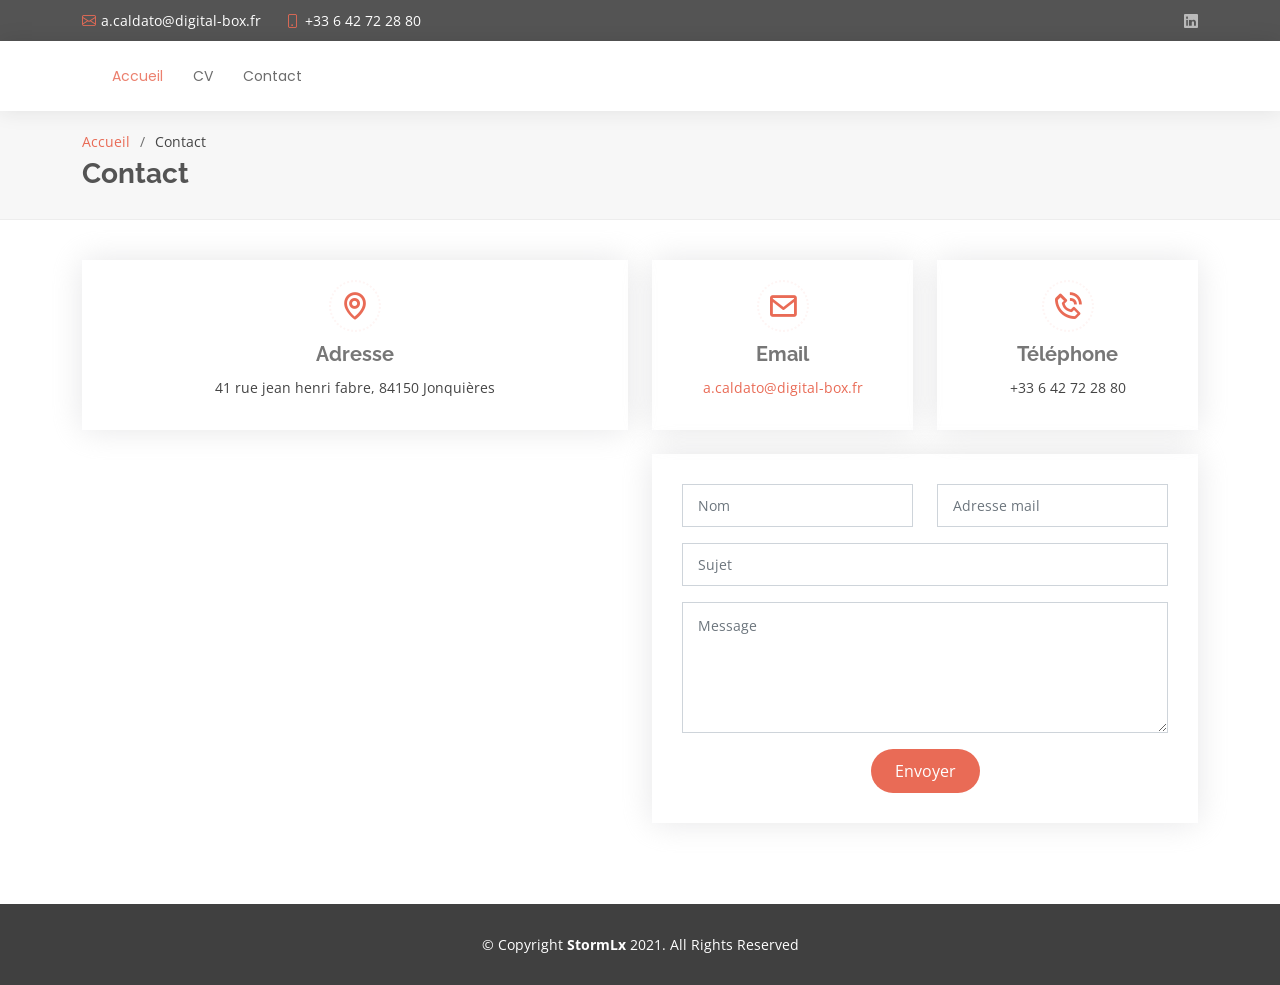
<file: contact.html>
<!DOCTYPE html>
<html lang="en">

<head>
  <meta charset="utf-8">
  <meta content="width=device-width, initial-scale=1.0" name="viewport">

  <title>Portofolio</title>
  <meta content="" name="description">
  <meta content="" name="keywords">

  <!-- google font -->
  <link href="https://fonts.googleapis.com/css?family=Open+Sans:300,300i,400,400i,600,600i,700,700i|Raleway:300,300i,400,400i,500,500i,600,600i,700,700i|Poppins:300,300i,400,400i,500,500i,600,600i,700,700i" rel="stylesheet">

  <!-- css source files -->
  
  <link href="assets/source/bootstrap/css/bootstrap.min.css" rel="stylesheet">
  <link href="assets/source/bootstrap-icons/bootstrap-icons.css" rel="stylesheet">
  <link href="assets/source/boxicons/css/boxicons.min.css" rel="stylesheet">

  <!-- my style -->
  <link href="assets/css/style.css" rel="stylesheet">

</head>

<body>

  <!-- ======= nav bar ======= -->
  <section id="topbar" class="d-flex align-items-center">
    <div class="container d-flex justify-content-center justify-content-md-between">
      <div class="contact-info d-flex align-items-center">
        <i class="bi bi-envelope d-flex align-items-center"><a href="mailto:a.caldato@digital-box.fr">a.caldato@digital-box.fr</a></i>
        <i class="bi bi-phone d-flex align-items-center ms-4"><span>+33 6 42 72 28 80</span></i>
      </div>
      <div class="social-links d-none d-md-flex align-items-center">
        <a href="#" class="linkedin"><i class="bi bi-linkedin"></i></i></a>
      </div>
    </div>
  </section>

  <!-- ======= Header ======= -->

  <header id="header" class="d-flex align-items-center" style="opacity: 85%;">
    <div class="container d-flex justify-content-between align-items-center">

        <nav id="navbar" class="navbar">
        <ul>
          <li><a class="active" href="index.html">Accueil</a></li>
          <li><a href="cv.html">CV</a></li>           
          <li><a href="contact.html">Contact</a></li>
        </ul>
        <i class="bi bi-list mobile-nav-toggle"></i>
      </nav>
      

    </div>
  </header><!-- End Header -->

<main>


<!-- Contact Form start -->



<!-- ======= second nav start ======= -->
<section id="botbar" class="botbar">
  <div class="container">

    <ol>
      <li><a href="index.html">Accueil</a></li>
      <li>Contact</li>
            </ol>
    <h2>Contact</h2>

  </div>
</section><!-- End second nav -->

<!-- ======= Contact ======= -->

<section id="contact" class="contact">
  <div class="container">

    <div class="row">
      <div class="col-lg-6">
        <div class="info-box mb-4">
          <i class="bx bx-map"></i>
          <h3>Adresse</h3>
          <p>41 rue jean henri fabre, 84150 Jonquières</p>
        </div>
      </div>
     
                      
      <div class="col-lg-3 col-md-6">
        <div class="info-box  mb-4">
          <i class="bx bx-envelope"></i>
          <h3>Email</h3>
          <p><a href="mailto:a.caldato@digital-box.fr">a.caldato@digital-box.fr</a></p>
        </div>
      </div>

      <div class="col-lg-3 col-md-6">
        <div class="info-box  mb-4">
          <i class="bx bx-phone-call"></i>
          <h3>Téléphone</h3>
          <p>+33 6 42 72 28 80 </p><div></div>
        </div>
      </div>

    </div>

    <div class="row">

      <div class="col-lg-6 ">
        <iframe class="mb-4 mb-lg-0" src="https://maps.google.com/maps?width=700&amp;height=440&amp;hl=en&amp;q=44.121527%2C%204.906020+(41%20rue%20Jean%20Henri%20Fabre)&amp;ie=UTF8&amp;t=k&amp;z=16&amp;iwloc=B&amp;output=embed" frameborder="0" style="border:0; width: 100%; height: 384px;" allowfullscreen></iframe>
      </div>

      <div class="col-lg-6">
        <form action="forms/contact.php" method="post" role="form" class="php-email-form">
          <div class="row">
            <div class="col-md-6 form-group">
              <input type="text" name="name" class="form-control" id="name" placeholder="Nom" required>
            </div>
            <div class="col-md-6 form-group mt-3 mt-md-0">
              <input type="email" class="form-control" name="email" id="email" placeholder="Adresse mail" required>
            </div>
          </div>
          <div class="form-group mt-3">
            <input type="text" class="form-control" name="subject" id="subject" placeholder="Sujet" required>
          </div>
          <div class="form-group mt-3">
            <textarea class="form-control" name="message" rows="5" placeholder="Message" required></textarea>
          </div>
          <div class="my-3">
            <div class="loading">Chargement</div>
            <div class="error-message"></div>
            <div class="sent-message">Votre message à bien été envoyé, merci!</div>
          </div>
          <div class="text-center"><button type="submit">Envoyer</button></div>
        </form>
      </div>

    </div>

  </div>
</section><!-- End Contact Section -->


<!-- Contact form end-->

</main>

<!--Footer start-->

<footer id="footer">
  <div class="container">
    <div class="copyright">
      &copy; Copyright <strong><span>StormLx</span></strong> 2021. All Rights Reserved
    </div>
    </div>
</footer><!-- End Footer -->

  <a href="#" class="back-to-top d-flex align-items-center justify-content-center"><i class="bi bi-capslock"></i></a>

  <!-- JS Files -->
  <script src="assets/source/bootstrap/js/bootstrap.bundle.min.js"></script>


  <!--  Main JS File -->
  <script src="assets/js/main.js"></script>

</body>

</html>
</file>
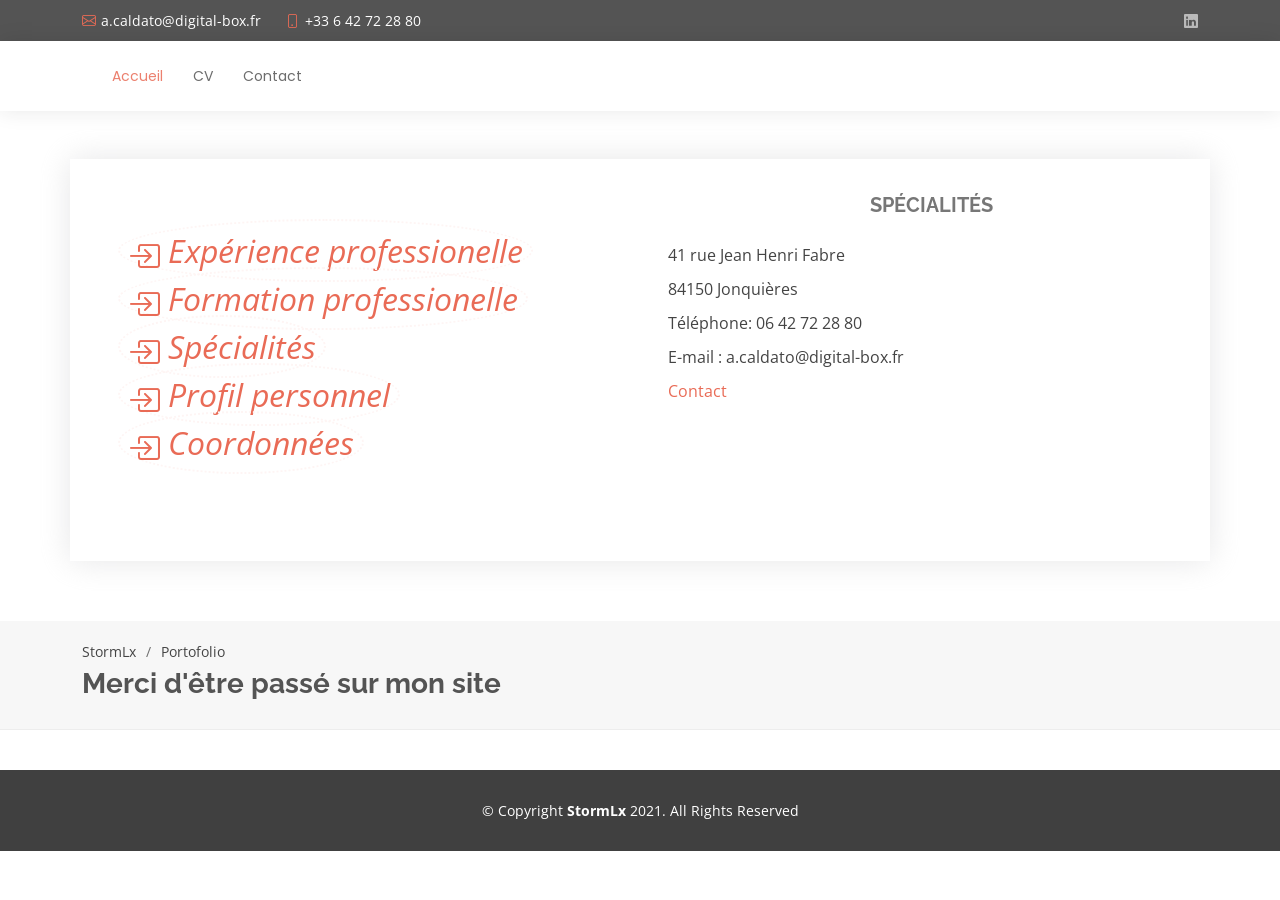
<file: coord.html>
<!DOCTYPE html>
<html lang="en">

<head>
  <meta charset="utf-8">
  <meta content="width=device-width, initial-scale=1.0" name="viewport">

  <title>Portofolio</title>
  <meta content="" name="description">
  <meta content="" name="keywords">

  <!-- google font -->
  <link
    href="https://fonts.googleapis.com/css?family=Open+Sans:300,300i,400,400i,600,600i,700,700i|Raleway:300,300i,400,400i,500,500i,600,600i,700,700i|Poppins:300,300i,400,400i,500,500i,600,600i,700,700i"
    rel="stylesheet">

  <!-- css source files -->
  <link href="assets/source/bootstrap/css/bootstrap.min.css" rel="stylesheet">
  <link href="assets/source/bootstrap-icons/bootstrap-icons.css" rel="stylesheet">
  <link href="assets/source/boxicons/css/boxicons.min.css" rel="stylesheet">

  <!-- my style -->
  <link href="assets/css/style.css" rel="stylesheet">

</head>

<body class="">

  <!-- ======= nav bar ======= -->
  <section id="topbar" class="d-flex align-items-center">
    <div class="container d-flex justify-content-center justify-content-md-between">
      <div class="contact-info d-flex align-items-center">
        <i class="bi bi-envelope d-flex align-items-center"><a
            href="mailto:a.caldato@digital-box.fr">a.caldato@digital-box.fr</a></i>
        <i class="bi bi-phone d-flex align-items-center ms-4"><span>+33 6 42 72 28 80</span></i>
      </div>
      <div class="social-links d-none d-md-flex align-items-center">
        <a href="#" class="linkedin"><i class="bi bi-linkedin"></i></i></a>
      </div>
    </div>
  </section>

  <!-- ======= Header ======= -->

  <header id="header" class="d-flex align-items-center" style="opacity: 85%;">
    <div class="container d-flex justify-content-between align-items-center">

      <nav id="navbar" class="navbar">
        <ul>
          <li><a class="active" href="index.html">Accueil</a></li>
          <li><a href="cv.html">CV</a></li>
          <li><a href="contact.html">Contact</a></li>
        </ul>
        <i class="bi bi-list mobile-nav-toggle"></i>
      </nav>


    </div>
  </header><!-- End Header -->

  <main>


    <!-- cv sections start -->



    <section id="" class="about contact">
      <!-- Section 1 -->
      <div class="container mt-5 info-box">

        <div class="row">
          <div class="col-lg-6">
            <nav class="">

              <ul class="p-5" style="list-style: none; text-align: left;">

                <li><a href="exppro.html"><i class="bi bi-box-arrow-in-right"> Expérience professionelle</i></a></li>
                <li><a href="formapro.html"><i class="bi bi-box-arrow-in-right"> Formation professionelle</i></a></li>
                <li><a href="spec.html"><i class="bi bi-box-arrow-in-right"> Spécialités</i></a></li>
                <li><a href="profil.html"><i class="bi bi-box-arrow-in-right"> Profil personnel</i></a></li>
                <li><a href="coord.html"><i class="bi bi-box-arrow-in-right"> Coordonnées</i></a></li>
                

              </ul>
            </nav>

          </div>
          <!-- Section 2-->
          <div class="col-lg-6 pt-4 pt-lg-0 content mt-1">
            <h3 style="text-align: center">SPÉCIALITÉS</h3>

            <ul class="p-3" style="list-style: none; text-align: left;">
              <li>41 rue Jean Henri Fabre</li>
              <li>84150 Jonquières</li>
              <li>Téléphone: 06 42 72 28 80</li>
              <li>E-mail : a.caldato@digital-box.fr</li>
              <a href="contact.html"><li>Contact</li></a>

            </ul>

          </div>

        </div>

      </div>




    </section>
    <!-- End  Section -->

  </main> <!-- Bot Bar-->
  <section id="botbar" class="botbar">
    <div class="container">

      <ol>
        <li>StormLx</li>
        <li>Portofolio</li>
      </ol>
      <h2>Merci d'être passé sur mon site</h2>
    </div>
  </section <!-- Home Sections end -->

  </main>

  <!--Footer start-->

  <footer id="footer">
    <div class="container">
      <div class="copyright">
        &copy; Copyright <strong><span>StormLx</span></strong> 2021. All Rights Reserved
      </div>
    </div>
  </footer><!-- End Footer -->

  <a href="#" class="back-to-top d-flex align-items-center justify-content-center"><i class="bi bi-capslock"></i></a>

  <!-- JS Files -->
  <script src="assets/source/bootstrap/js/bootstrap.bundle.min.js"></script>


  <!-- Main JS File -->
  <script src="assets/js/main.js"></script>

</body>

</html>
</file>
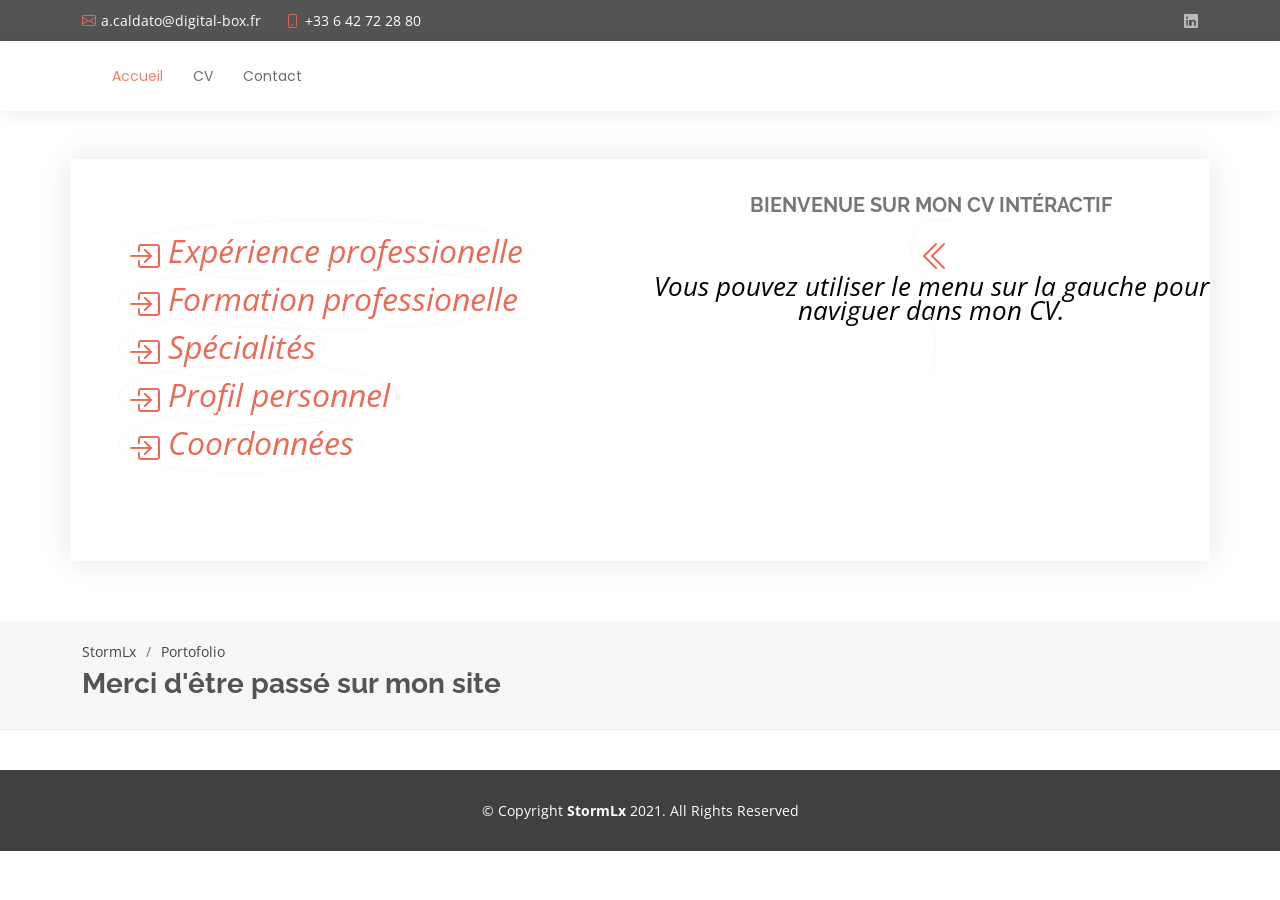
<file: cv.html>
<!DOCTYPE html>
<html lang="en">

<head>
  <meta charset="utf-8">
  <meta content="width=device-width, initial-scale=1.0" name="viewport">

  <title>Portofolio</title>
  <meta content="" name="description">
  <meta content="" name="keywords">

  <!-- google font -->
  <link
    href="https://fonts.googleapis.com/css?family=Open+Sans:300,300i,400,400i,600,600i,700,700i|Raleway:300,300i,400,400i,500,500i,600,600i,700,700i|Poppins:300,300i,400,400i,500,500i,600,600i,700,700i"
    rel="stylesheet">

  <!-- css source files -->
  <link href="assets/source/bootstrap/css/bootstrap.min.css" rel="stylesheet">
  <link href="assets/source/bootstrap-icons/bootstrap-icons.css" rel="stylesheet">
  <link href="assets/source/boxicons/css/boxicons.min.css" rel="stylesheet">

  <!-- my style -->
  <link href="assets/css/style.css" rel="stylesheet">

</head>

<body class="">

  <!-- ======= nav bar ======= -->
  <section id="topbar" class="d-flex align-items-center">
    <div class="container d-flex justify-content-center justify-content-md-between">
      <div class="contact-info d-flex align-items-center">
        <i class="bi bi-envelope d-flex align-items-center"><a
            href="mailto:a.caldato@digital-box.fr">a.caldato@digital-box.fr</a></i>
        <i class="bi bi-phone d-flex align-items-center ms-4"><span>+33 6 42 72 28 80</span></i>
      </div>
      <div class="social-links d-none d-md-flex align-items-center">
        <a href="#" class="linkedin"><i class="bi bi-linkedin"></i></i></a>
      </div>
    </div>
  </section>

  <!-- ======= Header ======= -->

  <header id="header" class="d-flex align-items-center" style="opacity: 85%;">
    <div class="container d-flex justify-content-between align-items-center">

      <nav id="navbar" class="navbar">
        <ul>
          <li><a class="active" href="index.html">Accueil</a></li>
          <li><a href="cv.html">CV</a></li>
          <li><a href="contact.html">Contact</a></li>
        </ul>
        <i class="bi bi-list mobile-nav-toggle"></i>
      </nav>


    </div>
  </header><!-- End Header -->

  <main>


    <!-- cv sections start -->



    <section id="" class="about contact">
      <!-- Section 1 -->
      <div class="container mt-5 info-box">

        <div class="row">
          <div class="col-lg-6">
            <nav class="">

              <ul class="p-5" style="list-style: none; text-align: left;">

                <li><a href="exppro.html"><i class="bi bi-box-arrow-in-right"> Expérience professionelle</i></a></li>
                <li><a href="formapro.html"><i class="bi bi-box-arrow-in-right"> Formation professionelle</i></a></li>
                <li><a href="spec.html"><i class="bi bi-box-arrow-in-right"> Spécialités</i></a></li>
                <li><a href="profil.html"><i class="bi bi-box-arrow-in-right"> Profil personnel</i></a></li>
                <li><a href="coord.html"><i class="bi bi-box-arrow-in-right"> Coordonnées</i></a></li>
                

              </ul>
            </nav>

          </div>
          <!-- Section 2-->
          <div class="col-lg-6 pt-4 pt-lg-0 content mt-1">
            <h3 style="text-align: center">BIENVENUE SUR MON CV INTÉRACTIF</h3>

            <i class="bi bi-chevron-double-left"><p style="text-align: center; font-size: 80%; color: black;"> Vous pouvez utiliser le menu sur la gauche pour naviguer dans mon CV.</p></i>


          </div>

        </div>

      </div>




    </section>
    <!-- End  Section -->

  </main> <!-- Bot Bar-->
  <section id="botbar" class="botbar">
    <div class="container">

      <ol>
        <li>StormLx</li>
        <li>Portofolio</li>
      </ol>
      <h2>Merci d'être passé sur mon site</h2>
    </div>
  </section <!-- Home Sections end -->

  </main>

  <!--Footer start-->

  <footer id="footer">
    <div class="container">
      <div class="copyright">
        &copy; Copyright <strong><span>StormLx</span></strong> 2021. All Rights Reserved
      </div>
    </div>
  </footer><!-- End Footer -->

  <a href="#" class="back-to-top d-flex align-items-center justify-content-center"><i class="bi bi-capslock"></i></a>

  <!-- JS Files -->
  <script src="assets/source/bootstrap/js/bootstrap.bundle.min.js"></script>


  <!-- Main JS File -->
  <script src="assets/js/main.js"></script>

</body>

</html>
</file>
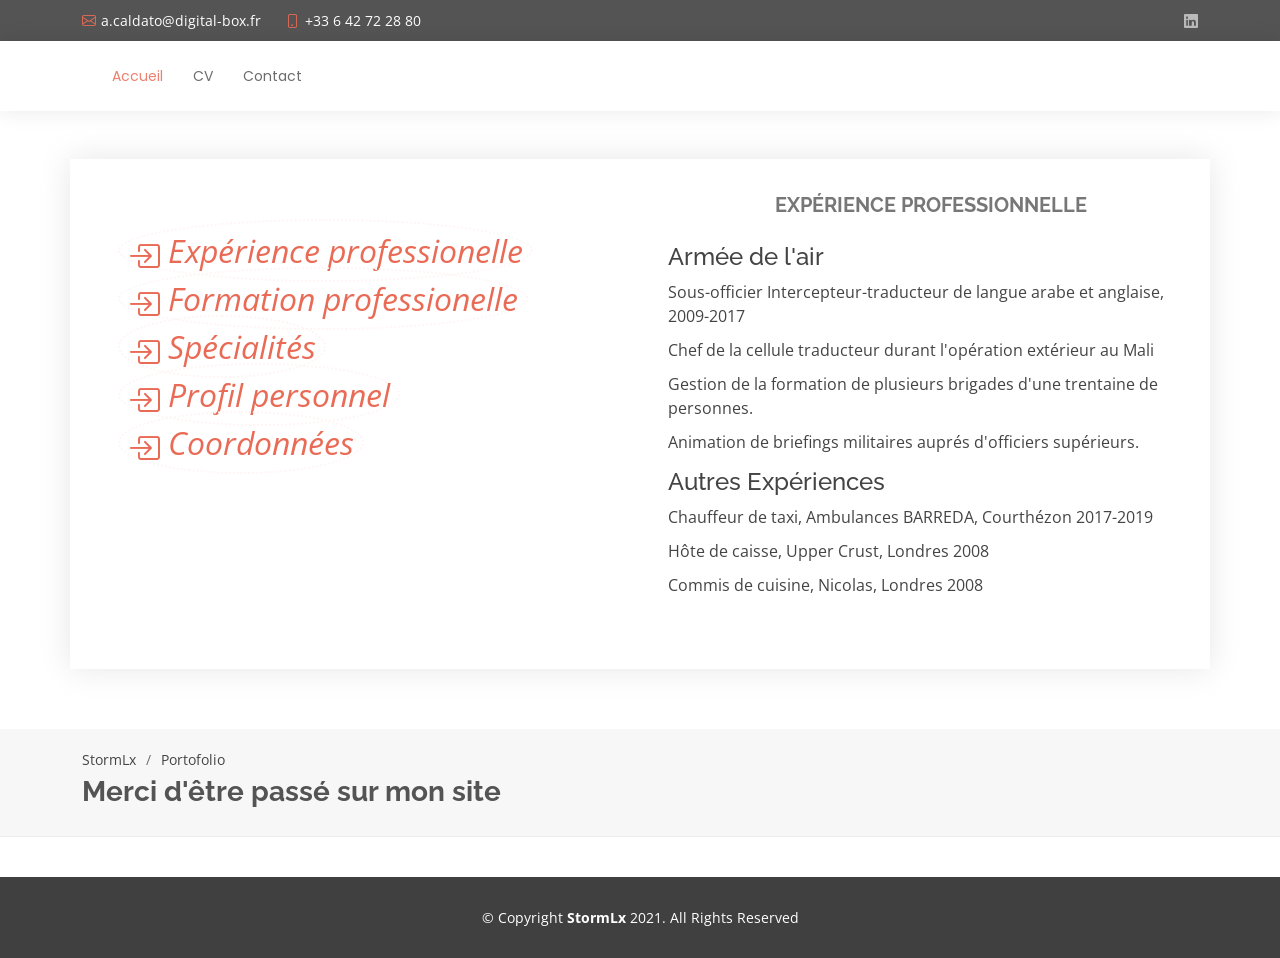
<file: exppro.html>
<!DOCTYPE html>
<html lang="en">

<head>
  <meta charset="utf-8">
  <meta content="width=device-width, initial-scale=1.0" name="viewport">

  <title>Portofolio</title>
  <meta content="" name="description">
  <meta content="" name="keywords">

  <!-- google font -->
  <link
    href="https://fonts.googleapis.com/css?family=Open+Sans:300,300i,400,400i,600,600i,700,700i|Raleway:300,300i,400,400i,500,500i,600,600i,700,700i|Poppins:300,300i,400,400i,500,500i,600,600i,700,700i"
    rel="stylesheet">

  <!-- css source files -->
  <link href="assets/source/bootstrap/css/bootstrap.min.css" rel="stylesheet">
  <link href="assets/source/bootstrap-icons/bootstrap-icons.css" rel="stylesheet">
  <link href="assets/source/boxicons/css/boxicons.min.css" rel="stylesheet">

  <!-- my style -->
  <link href="assets/css/style.css" rel="stylesheet">

</head>

<body class="">

  <!-- ======= nav bar ======= -->
  <section id="topbar" class="d-flex align-items-center">
    <div class="container d-flex justify-content-center justify-content-md-between">
      <div class="contact-info d-flex align-items-center">
        <i class="bi bi-envelope d-flex align-items-center"><a
            href="mailto:a.caldato@digital-box.fr">a.caldato@digital-box.fr</a></i>
        <i class="bi bi-phone d-flex align-items-center ms-4"><span>+33 6 42 72 28 80</span></i>
      </div>
      <div class="social-links d-none d-md-flex align-items-center">
        <a href="#" class="linkedin"><i class="bi bi-linkedin"></i></i></a>
      </div>
    </div>
  </section>

  <!-- ======= Header ======= -->

  <header id="header" class="d-flex align-items-center" style="opacity: 85%;">
    <div class="container d-flex justify-content-between align-items-center">

      <nav id="navbar" class="navbar">
        <ul>
          <li><a class="active" href="index.html">Accueil</a></li>
          <li><a href="cv.html">CV</a></li>
          <li><a href="contact.html">Contact</a></li>
        </ul>
        <i class="bi bi-list mobile-nav-toggle"></i>
      </nav>


    </div>
  </header><!-- End Header -->

  <main>


    <!-- cv sections start -->



    <section id="" class="about contact">
      <!-- Section 1 -->
      <div class="container mt-5 info-box">

        <div class="row">
          <div class="col-lg-6">
            <nav class="">

              <ul class="p-5" style="list-style: none; text-align: left;">

                <li><a href="exppro.html"><i class="bi bi-box-arrow-in-right"> Expérience professionelle</i></a></li>
                <li><a href="formapro.html"><i class="bi bi-box-arrow-in-right"> Formation professionelle</i></a></li>
                <li><a href="spec.html"><i class="bi bi-box-arrow-in-right"> Spécialités</i></a></li>
                <li><a href="profil.html"><i class="bi bi-box-arrow-in-right"> Profil personnel</i></a></li>
                <li><a href="coord.html"><i class="bi bi-box-arrow-in-right"> Coordonnées</i></a></li>


              </ul>
            </nav>

          </div>
          <!-- Section 2-->
          <div class="col-lg-6 pt-4 pt-lg-0 content mt-1">
            <h3 style="text-align: center">EXPÉRIENCE PROFESSIONNELLE</h3>

            <ul class="p-3" style="list-style: none; text-align: left;">
              <h4>Armée de l'air</h4>
              <li>Sous-officier Intercepteur-traducteur de langue arabe et anglaise, 2009-2017</li>
              <li>Chef de la cellule traducteur durant l'opération extérieur au Mali</li>
              <li>Gestion de la formation de plusieurs brigades d'une trentaine de personnes.</li>
              <li>Animation de briefings militaires auprés d'officiers supérieurs.</li>
              <h4 class="mt-1">Autres Expériences</h4>
              <li>Chauffeur de taxi, Ambulances BARREDA, Courthézon 2017-2019</li>
              <li>Hôte de caisse, Upper Crust, Londres 2008</li>
              <li>Commis de cuisine, Nicolas, Londres 2008</li>


            </ul>

          </div>

        </div>

      </div>




    </section>
    <!-- End  Section -->

  </main> <!-- Bot Bar-->
  <section id="botbar" class="botbar">
    <div class="container">

      <ol>
        <li>StormLx</li>
        <li>Portofolio</li>
      </ol>
      <h2>Merci d'être passé sur mon site</h2>
    </div>
  </section <!-- Home Sections end -->

  </main>

  <!--Footer start-->

  <footer id="footer">
    <div class="container">
      <div class="copyright">
        &copy; Copyright <strong><span>StormLx</span></strong> 2021. All Rights Reserved
      </div>
    </div>
  </footer><!-- End Footer -->

  <a href="#" class="back-to-top d-flex align-items-center justify-content-center"><i class="bi bi-capslock"></i></a>

  <!-- JS Files -->
  <script src="assets/source/bootstrap/js/bootstrap.bundle.min.js"></script>


  <!--  Main JS File -->
  <script src="assets/js/main.js"></script>

</body>

</html>
</file>
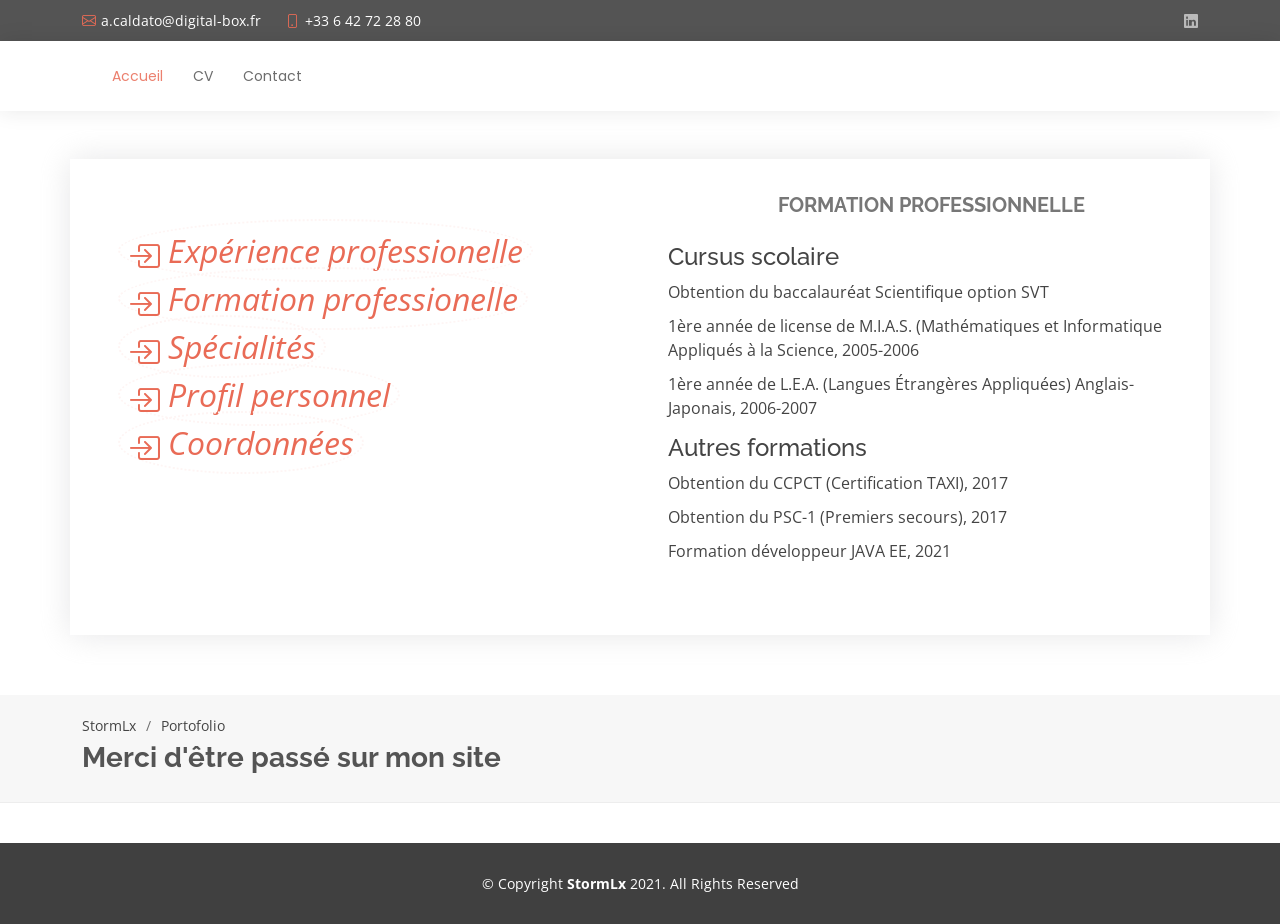
<file: formapro.html>
<!DOCTYPE html>
<html lang="en">

<head>
  <meta charset="utf-8">
  <meta content="width=device-width, initial-scale=1.0" name="viewport">

  <title>Portofolio</title>
  <meta content="" name="description">
  <meta content="" name="keywords">

  <!-- google font -->
  <link
    href="https://fonts.googleapis.com/css?family=Open+Sans:300,300i,400,400i,600,600i,700,700i|Raleway:300,300i,400,400i,500,500i,600,600i,700,700i|Poppins:300,300i,400,400i,500,500i,600,600i,700,700i"
    rel="stylesheet">

  <!-- css source files -->
  <link href="assets/source/bootstrap/css/bootstrap.min.css" rel="stylesheet">
  <link href="assets/source/bootstrap-icons/bootstrap-icons.css" rel="stylesheet">
  <link href="assets/source/boxicons/css/boxicons.min.css" rel="stylesheet">

  <!-- my style -->
  <link href="assets/css/style.css" rel="stylesheet">

</head>

<body class="">

  <!-- ======= nav bar ======= -->
  <section id="topbar" class="d-flex align-items-center">
    <div class="container d-flex justify-content-center justify-content-md-between">
      <div class="contact-info d-flex align-items-center">
        <i class="bi bi-envelope d-flex align-items-center"><a
            href="mailto:a.caldato@digital-box.fr">a.caldato@digital-box.fr</a></i>
        <i class="bi bi-phone d-flex align-items-center ms-4"><span>+33 6 42 72 28 80</span></i>
      </div>
      <div class="social-links d-none d-md-flex align-items-center">
        <a href="#" class="linkedin"><i class="bi bi-linkedin"></i></i></a>
      </div>
    </div>
  </section>

  <!-- ======= Header ======= -->

  <header id="header" class="d-flex align-items-center" style="opacity: 85%;">
    <div class="container d-flex justify-content-between align-items-center">

      <nav id="navbar" class="navbar">
        <ul>
          <li><a class="active" href="index.html">Accueil</a></li>
          <li><a href="cv.html">CV</a></li>
          <li><a href="contact.html">Contact</a></li>
        </ul>
        <i class="bi bi-list mobile-nav-toggle"></i>
      </nav>


    </div>
  </header><!-- End Header -->

  <main>


    <!-- cv sections start -->



    <section id="" class="about contact">
      <!-- Section 1 -->
      <div class="container mt-5 info-box">

        <div class="row">
          <div class="col-lg-6">
            <nav class="">

              <ul class="p-5" style="list-style: none; text-align: left;">

                <li><a href="exppro.html"><i class="bi bi-box-arrow-in-right"> Expérience professionelle</i></a></li>
                <li><a href="formapro.html"><i class="bi bi-box-arrow-in-right"> Formation professionelle</i></a></li>
                <li><a href="spec.html"><i class="bi bi-box-arrow-in-right"> Spécialités</i></a></li>
                <li><a href="profil.html"><i class="bi bi-box-arrow-in-right"> Profil personnel</i></a></li>
                <li><a href="coord.html"><i class="bi bi-box-arrow-in-right"> Coordonnées</i></a></li>
                

              </ul>
            </nav>

          </div>
          <!-- Section 2-->
          <div class="col-lg-6 pt-4 pt-lg-0 content mt-1">
            <h3 style="text-align: center">FORMATION PROFESSIONNELLE</h3>

            <ul class="p-3" style="list-style: none; text-align: left;">
              <h4>Cursus scolaire</h4>
              <li>Obtention du baccalauréat Scientifique option SVT</li>
              <li>1ère année de license de M.I.A.S. (Mathématiques et Informatique Appliqués à la Science, 2005-2006</li>
              <li>1ère année de L.E.A. (Langues Étrangères Appliquées) Anglais-Japonais, 2006-2007</li>
              
              <h4 class="mt-1">Autres formations</h4>
              <li>Obtention du CCPCT (Certification TAXI), 2017</li>
              <li>Obtention du PSC-1 (Premiers secours), 2017</li>
              <li>Formation développeur JAVA EE, 2021</li>
            </ul>

          </div>

        </div>

      </div>




    </section>
    <!-- End  Section -->

  </main> <!-- Bot Bar-->
  <section id="botbar" class="botbar">
    <div class="container">

      <ol>
        <li>StormLx</li>
        <li>Portofolio</li>
      </ol>
      <h2>Merci d'être passé sur mon site</h2>
    </div>
  </section <!-- Home Sections end -->

  </main>

  <!--Footer start-->

  <footer id="footer">
    <div class="container">
      <div class="copyright">
        &copy; Copyright <strong><span>StormLx</span></strong> 2021. All Rights Reserved
      </div>
    </div>
  </footer><!-- End Footer -->

  <a href="#" class="back-to-top d-flex align-items-center justify-content-center"><i class="bi bi-capslock"></i></a>

  <!--  JS Files -->
  <script src="assets/source/bootstrap/js/bootstrap.bundle.min.js"></script>


  <!-- Main JS File -->
  <script src="assets/js/main.js"></script>

</body>

</html>
</file>
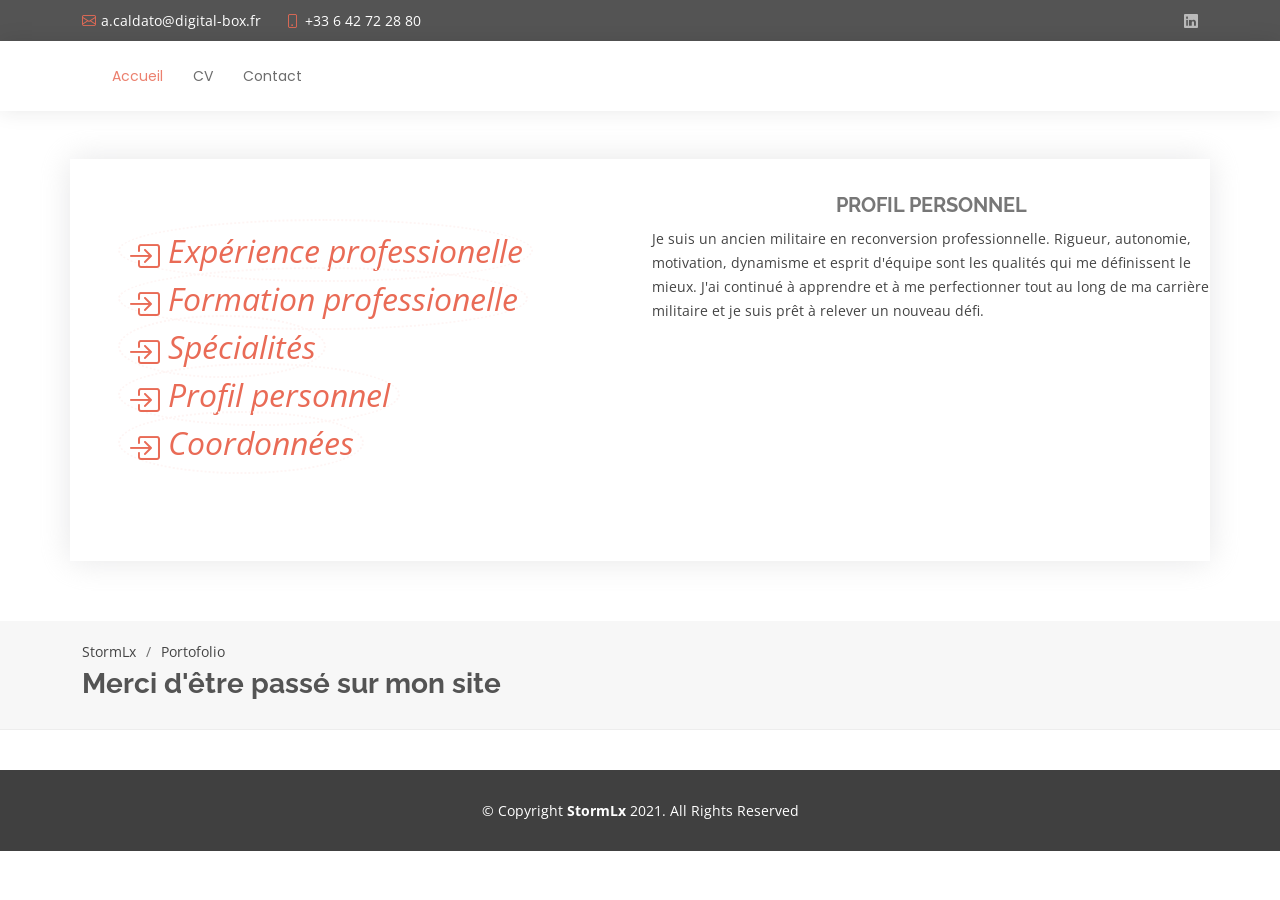
<file: profil.html>
<!DOCTYPE html>
<html lang="en">

<head>
  <meta charset="utf-8">
  <meta content="width=device-width, initial-scale=1.0" name="viewport">

  <title>Portofolio</title>
  <meta content="" name="description">
  <meta content="" name="keywords">

  <!-- google font -->
  <link
    href="https://fonts.googleapis.com/css?family=Open+Sans:300,300i,400,400i,600,600i,700,700i|Raleway:300,300i,400,400i,500,500i,600,600i,700,700i|Poppins:300,300i,400,400i,500,500i,600,600i,700,700i"
    rel="stylesheet">

  <!-- css source files -->
  <link href="assets/source/bootstrap/css/bootstrap.min.css" rel="stylesheet">
  <link href="assets/source/bootstrap-icons/bootstrap-icons.css" rel="stylesheet">
  <link href="assets/source/boxicons/css/boxicons.min.css" rel="stylesheet">

  <!-- my style -->
  <link href="assets/css/style.css" rel="stylesheet">

</head>

<body class="">

  <!-- ======= nav bar ======= -->
  <section id="topbar" class="d-flex align-items-center">
    <div class="container d-flex justify-content-center justify-content-md-between">
      <div class="contact-info d-flex align-items-center">
        <i class="bi bi-envelope d-flex align-items-center"><a
            href="mailto:a.caldato@digital-box.fr">a.caldato@digital-box.fr</a></i>
        <i class="bi bi-phone d-flex align-items-center ms-4"><span>+33 6 42 72 28 80</span></i>
      </div>
      <div class="social-links d-none d-md-flex align-items-center">
        <a href="#" class="linkedin"><i class="bi bi-linkedin"></i></i></a>
      </div>
    </div>
  </section>

  <!-- ======= Header ======= -->

  <header id="header" class="d-flex align-items-center" style="opacity: 85%;">
    <div class="container d-flex justify-content-between align-items-center">

      <nav id="navbar" class="navbar">
        <ul>
          <li><a class="active" href="index.html">Accueil</a></li>
          <li><a href="cv.html">CV</a></li>
          <li><a href="contact.html">Contact</a></li>
        </ul>
        <i class="bi bi-list mobile-nav-toggle"></i>
      </nav>


    </div>
  </header><!-- End Header -->

  <main>


    <!-- cv sections start -->



    <section id="" class="about contact">
      <!-- Section 1 -->
      <div class="container mt-5 info-box">

        <div class="row">
          <div class="col-lg-6">
            <nav class="">

              <ul class="p-5" style="list-style: none; text-align: left;">

                <li><a href="exppro.html"><i class="bi bi-box-arrow-in-right"> Expérience professionelle</i></a></li>
                <li><a href="formapro.html"><i class="bi bi-box-arrow-in-right"> Formation professionelle</i></a></li>
                <li><a href="spec.html"><i class="bi bi-box-arrow-in-right"> Spécialités</i></a></li>
                <li><a href="profil.html"><i class="bi bi-box-arrow-in-right"> Profil personnel</i></a></li>
                <li><a href="coord.html"><i class="bi bi-box-arrow-in-right"> Coordonnées</i></a></li>


              </ul>
            </nav>

          </div>
          <!-- Section 2-->
          <div class="col-lg-6 pt-4 pt-lg-0 content mt-1">
            <h3 style="text-align: center">PROFIL PERSONNEL</h3>

            <p style="text-align: left;"> Je suis un ancien militaire en
              reconversion professionnelle. Rigueur, autonomie, motivation, dynamisme et esprit d'équipe sont les
              qualités qui me définissent le mieux. J'ai continué à apprendre et à me perfectionner tout au long de ma
              carrière militaire et je suis prêt à relever un nouveau défi.</p>

          </div>

        </div>

      </div>




    </section>
    <!-- End  Section -->

  </main> <!-- Bot Bar-->
  <section id="botbar" class="botbar">
    <div class="container">

      <ol>
        <li>StormLx</li>
        <li>Portofolio</li>
      </ol>
      <h2>Merci d'être passé sur mon site</h2>
    </div>
  </section <!-- Home Sections end -->

  </main>

  <!--Footer start-->

  <footer id="footer">
    <div class="container">
      <div class="copyright">
        &copy; Copyright <strong><span>StormLx</span></strong> 2021. All Rights Reserved
      </div>
    </div>
  </footer><!-- End Footer -->

  <a href="#" class="back-to-top d-flex align-items-center justify-content-center"><i class="bi bi-capslock"></i></a>

  <!--  JS Files -->
  <script src="assets/source/bootstrap/js/bootstrap.bundle.min.js"></script>


  <!--  JS File -->
  <script src="assets/js/main.js"></script>

</body>

</html>
</file>
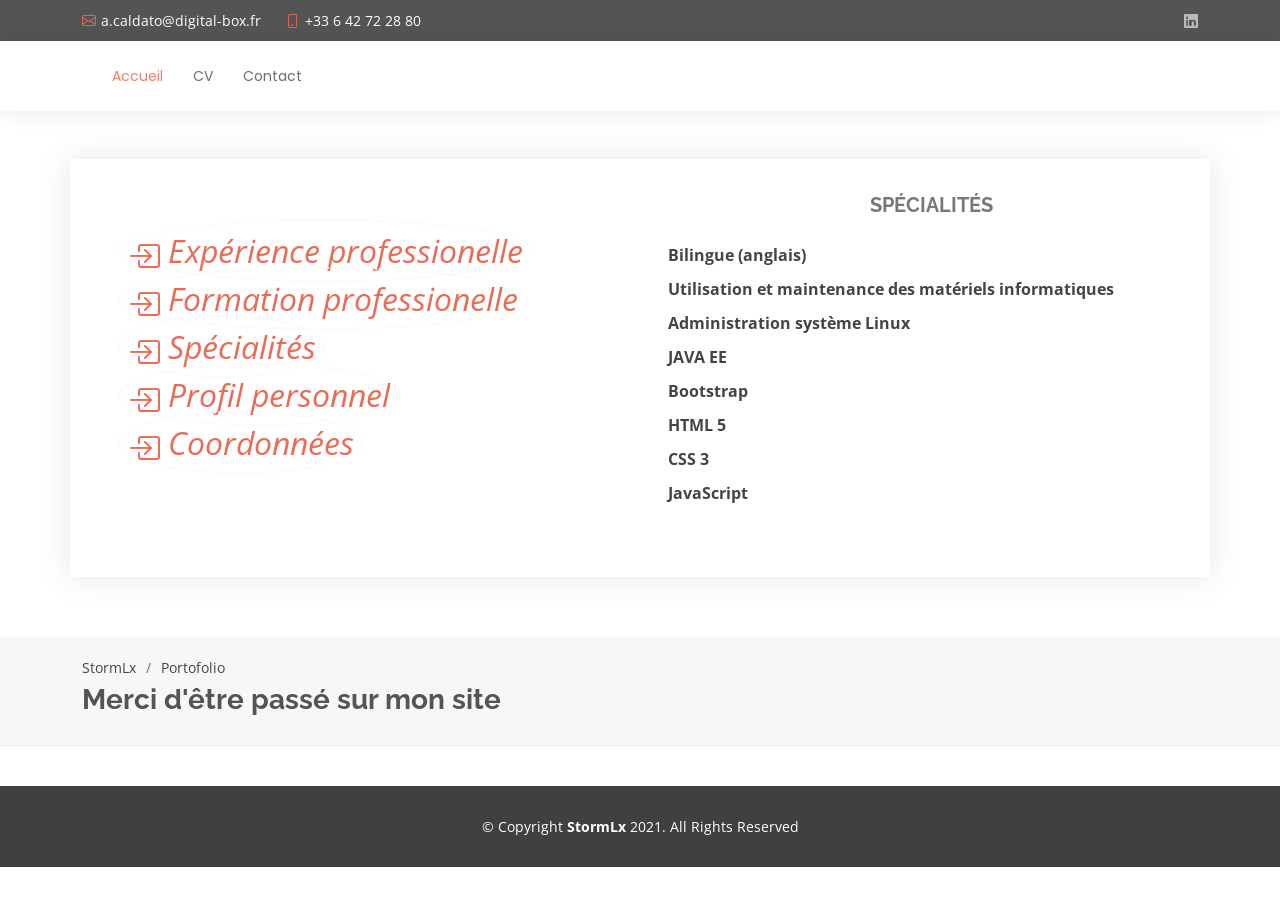
<file: spec.html>
<!DOCTYPE html>
<html lang="en">

<head>
  <meta charset="utf-8">
  <meta content="width=device-width, initial-scale=1.0" name="viewport">

  <title>Portofolio</title>
  <meta content="" name="description">
  <meta content="" name="keywords">

  <!-- google font -->
  <link
    href="https://fonts.googleapis.com/css?family=Open+Sans:300,300i,400,400i,600,600i,700,700i|Raleway:300,300i,400,400i,500,500i,600,600i,700,700i|Poppins:300,300i,400,400i,500,500i,600,600i,700,700i"
    rel="stylesheet">

  <!-- css source files -->
  <link href="assets/source/bootstrap/css/bootstrap.min.css" rel="stylesheet">
  <link href="assets/source/bootstrap-icons/bootstrap-icons.css" rel="stylesheet">
  <link href="assets/source/boxicons/css/boxicons.min.css" rel="stylesheet">

  <!-- my style -->
  <link href="assets/css/style.css" rel="stylesheet">

</head>

<body class="">

  <!-- ======= nav bar ======= -->
  <section id="topbar" class="d-flex align-items-center">
    <div class="container d-flex justify-content-center justify-content-md-between">
      <div class="contact-info d-flex align-items-center">
        <i class="bi bi-envelope d-flex align-items-center"><a
            href="mailto:a.caldato@digital-box.fr">a.caldato@digital-box.fr</a></i>
        <i class="bi bi-phone d-flex align-items-center ms-4"><span>+33 6 42 72 28 80</span></i>
      </div>
      <div class="social-links d-none d-md-flex align-items-center">
        <a href="#" class="linkedin"><i class="bi bi-linkedin"></i></i></a>
      </div>
    </div>
  </section>

  <!-- ======= Header ======= -->

  <header id="header" class="d-flex align-items-center" style="opacity: 85%;">
    <div class="container d-flex justify-content-between align-items-center">

      <nav id="navbar" class="navbar">
        <ul>
          <li><a class="active" href="index.html">Accueil</a></li>
          <li><a href="cv.html">CV</a></li>
          <li><a href="contact.html">Contact</a></li>
        </ul>
        <i class="bi bi-list mobile-nav-toggle"></i>
      </nav>


    </div>
  </header><!-- End Header -->

  <main>


    <!-- cv sections start -->



    <section id="" class="about contact">
      <!-- Section 1 -->
      <div class="container mt-5 info-box">

        <div class="row">
          <div class="col-lg-6">
            <nav class="">

              <ul class="p-5" style="list-style: none; text-align: left;">

                <li><a href="exppro.html"><i class="bi bi-box-arrow-in-right"> Expérience professionelle</i></a></li>
                <li><a href="formapro.html"><i class="bi bi-box-arrow-in-right"> Formation professionelle</i></a></li>
                <li><a href="spec.html"><i class="bi bi-box-arrow-in-right"> Spécialités</i></a></li>
                <li><a href="profil.html"><i class="bi bi-box-arrow-in-right"> Profil personnel</i></a></li>
                <li><a href="coord.html"><i class="bi bi-box-arrow-in-right"> Coordonnées</i></a></li>
                

              </ul>
            </nav>

          </div>
          <!-- Section 2-->
          <div class="col-lg-6 pt-4 pt-lg-0 content mt-1">
            <h3 style="text-align: center">SPÉCIALITÉS</h3>

            <ul class="p-3" style="text-align: left; font-weight: bold;">
              <li>Bilingue (anglais)</li>
              <li>Utilisation et maintenance des matériels informatiques</li>
              <li>Administration système Linux</li>
              <li>JAVA EE</li>
              <li>Bootstrap</li>
              <li>HTML 5</li>
              <li>CSS 3</li>
              <li>JavaScript</li>
            </ul>

          </div>

        </div>

      </div>




    </section>
    <!-- End  Section -->

  </main> <!-- Bot Bar-->
  <section id="botbar" class="botbar">
    <div class="container">

      <ol>
        <li>StormLx</li>
        <li>Portofolio</li>
      </ol>
      <h2>Merci d'être passé sur mon site</h2>
    </div>
  </section <!-- Home Sections end -->

  </main>

  <!--Footer start-->

  <footer id="footer">
    <div class="container">
      <div class="copyright">
        &copy; Copyright <strong><span>StormLx</span></strong> 2021. All Rights Reserved
      </div>
    </div>
  </footer><!-- End Footer -->

  <a href="#" class="back-to-top d-flex align-items-center justify-content-center"><i class="bi bi-capslock"></i></a>

  <!-- JS Files -->
  <script src="assets/source/bootstrap/js/bootstrap.bundle.min.js"></script>


  <!--  Main JS File -->
  <script src="assets/js/main.js"></script>

</body>

</html>
</file>
<file: assets/css/style.css>
.bgg {
  background: #304352;  /* fallback for old browsers */
  background: -webkit-linear-gradient(to right, #d7d2cc, #304352);  /* Chrome 10-25, Safari 5.1-6 */
  background: linear-gradient(to right, #d7d2cc, #304352); /* W3C, IE 10+/ Edge, Firefox 16+, Chrome 26+, Opera 12+, Safari 7+ */
  
}
/*--------------------------------------------------------------
# General
--------------------------------------------------------------*/
.skype-share {
  large, small, circle, square
}
.data-style {
  large, small, circle, square
}


body {
  font-family: "Open Sans", sans-serif;
  color: #444444;
}

a {
  color: #e96b56;
  text-decoration: none;
}

a:hover {
  color: #e6573f;
  text-decoration: none;
}

h1, h2, h3, h4, h5, h6 {
  font-family: "Raleway", sans-serif;
}

/*--------------------------------------------------------------
# Back to top button
--------------------------------------------------------------*/
.back-to-top {
  position: fixed;
  visibility: hidden;
  opacity: 0;
  right: 15px;
  bottom: 15px;
  z-index: 996;
  background: #e96b56;
  width: 40px;
  height: 40px;
  border-radius: 4px;
  transition: all 0.4s;
}

.back-to-top i {
  font-size: 28px;
  color: #fff;
  line-height: 0;
}

.back-to-top:hover {
  background: #ee8b7a;
  color: #fff;
}

.back-to-top.active {
  visibility: visible;
  opacity: 1;
}

/*--------------------------------------------------------------
# Top Bar
--------------------------------------------------------------*/
#topbar {
  background: #545454;
  padding: 10px 0;
  font-size: 14px;
}

#topbar .contact-info i {
  font-style: normal;
  color: #e96b56;
}

#topbar .contact-info i a, #topbar .contact-info i span {
  padding-left: 5px;
  color: #fff;
}

#topbar .contact-info i a {
  line-height: 0;
  transition: 0.3s;
}

#topbar .contact-info i a:hover {
  color: #e96b56;
}

#topbar .social-links a {
  color: #bababa;
  line-height: 0;
  transition: 0.3s;
  margin-left: 10px;
}

#topbar .social-links a:hover {
  color: white;
}

/*--------------------------------------------------------------
# Header
--------------------------------------------------------------*/
#header {
  height: 70px;
  transition: all 0.5s;
  z-index: 997;
  transition: all 0.5s;
  background: #fff;
  box-shadow: 0px 0px 20px 0px rgba(0, 0, 0, 0.1);
}

#header .logo h1 {
  font-size: 26px;
  padding: 0 0 0 8px;
  margin: 11px 0;
  line-height: 1;
  font-weight: 800;
  letter-spacing: 1px;
  text-transform: uppercase;
  font-family: "Poppins", sans-serif;
}

#header .logo h1 a, #header .logo h1 a:hover {
  color: #545454;
  text-decoration: none;
}

#header .logo img {
  padding: 0;
  margin: 0;
  max-height: 40px;
}

.scrolled-offset {
  margin-top: 70px;
}

/*--------------------------------------------------------------
# Navigation Menu
--------------------------------------------------------------*/
/**
* Desktop Navigation 
*/
.navbar {
  padding: 0;
}

.navbar ul {
  margin: 0;
  padding: 0;
  display: flex;
  list-style: none;
  align-items: center;
}

.navbar li {
  position: relative;
}

.navbar a {
  display: flex;
  align-items: center;
  justify-content: space-between;
  padding: 10px 0 10px 30px;
  font-family: "Poppins", sans-serif;
  font-size: 14px;
  color: #545454;
  white-space: nowrap;
  transition: 0.3s;
}

.navbar a i {
  font-size: 12px;
  line-height: 0;
  margin-left: 5px;
}

.navbar a:hover, .navbar .active, .navbar li:hover > a {
  color: #e96b56;
}

.navbar .getstarted {
  background: #e96b56;
  padding: 8px 20px;
  margin-left: 30px;
  border-radius: 4px;
  color: #fff;
}

.navbar .getstarted:hover {
  color: #fff;
  background: #ec7f6d;
}

.navbar .dropdown ul {
  display: block;
  position: absolute;
  left: 24px;
  top: calc(100% + 30px);
  margin: 0;
  padding: 10px 0;
  z-index: 99;
  opacity: 0;
  visibility: hidden;
  background: #fff;
  box-shadow: 0px 0px 30px rgba(127, 137, 161, 0.25);
  transition: 0.3s;
}

.navbar .dropdown ul li {
  min-width: 200px;
}

.navbar .dropdown ul a {
  padding: 10px 20px;
  font-size: 14px;
  text-transform: none;
  color: #545454;
}

.navbar .dropdown ul a i {
  font-size: 12px;
}

.navbar .dropdown ul a:hover, .navbar .dropdown ul .active:hover, .navbar .dropdown ul li:hover > a {
  color: #e96b56;
}

.navbar .dropdown:hover > ul {
  opacity: 1;
  top: 100%;
  visibility: visible;
}

.navbar .dropdown .dropdown ul {
  top: 0;
  left: calc(100% - 30px);
  visibility: hidden;
}

.navbar .dropdown .dropdown:hover > ul {
  opacity: 1;
  top: 0;
  left: 100%;
  visibility: visible;
}

@media (max-width: 1366px) {
  .navbar .dropdown .dropdown ul {
    left: -90%;
  }
  .navbar .dropdown .dropdown:hover > ul {
    left: -100%;
  }
}

/**
* Mobile Navigation 
*/
.mobile-nav-toggle {
  color: #545454;
  font-size: 28px;
  cursor: pointer;
  display: none;
  line-height: 0;
  transition: 0.5s;
}

.mobile-nav-toggle.bi-x {
  color: #fff;
}

@media (max-width: 991px) {
  .mobile-nav-toggle {
    display: block;
  }
  .navbar ul {
    display: none;
  }
}

.navbar-mobile {
  position: fixed;
  overflow: hidden;
  top: 0;
  right: 0;
  left: 0;
  bottom: 0;
  background: rgba(59, 59, 59, 0.9);
  transition: 0.3s;
  z-index: 999;
}

.navbar-mobile .mobile-nav-toggle {
  position: absolute;
  top: 15px;
  right: 15px;
}

.navbar-mobile ul {
  display: block;
  position: absolute;
  top: 55px;
  right: 15px;
  bottom: 15px;
  left: 15px;
  padding: 10px 0;
  background-color: #fff;
  overflow-y: auto;
  transition: 0.3s;
}

.navbar-mobile a {
  padding: 10px 20px;
  font-size: 15px;
  color: #545454;
}

.navbar-mobile a:hover, .navbar-mobile .active, .navbar-mobile li:hover > a {
  color: #e96b56;
}

.navbar-mobile .getstarted {
  margin: 15px;
}

.navbar-mobile .dropdown ul {
  position: static;
  display: none;
  margin: 10px 20px;
  padding: 10px 0;
  z-index: 99;
  opacity: 1;
  visibility: visible;
  background: #fff;
  box-shadow: 0px 0px 30px rgba(127, 137, 161, 0.25);
}

.navbar-mobile .dropdown ul li {
  min-width: 200px;
}

.navbar-mobile .dropdown ul a {
  padding: 10px 20px;
}

.navbar-mobile .dropdown ul a i {
  font-size: 12px;
}

.navbar-mobile .dropdown ul a:hover, .navbar-mobile .dropdown ul .active:hover, .navbar-mobile .dropdown ul li:hover > a {
  color: #e96b56;
}

.navbar-mobile .dropdown > .dropdown-active {
  display: block;
}

/*--------------------------------------------------------------
# Hero Section
--------------------------------------------------------------*/
#hero {
  width: 100%;
  height: 70vh;
  background-color: rgba(59, 59, 59, 0.8);
  overflow: hidden;
  padding: 0;
  margin-bottom: -120px;
  position: relative;
  z-index: 1;
}

#hero .carousel-item {
  width: 100%;
  height: 70vh;
  background-size: cover;
  background-position: center;
  background-repeat: no-repeat;
  background-position: center center;
}

#hero .carousel-item::before {
  content: '';
  background-color: rgba(255, 255, 255, 0.6);
  position: absolute;
  top: 0;
  right: 0;
  left: 0;
  bottom: 0;
}

#hero .carousel-container {
  display: flex;
  justify-content: center;
  align-items: center;
  position: absolute;
  bottom: 0;
  top: 0;
  left: 0;
  right: 0;
  padding-bottom: 120px;
}

#hero .carousel-content {
  text-align: center;
}

#hero h2 {
  color: #2e2e2e;
  margin-bottom: 30px;
  font-size: 48px;
  font-weight: 700;
}

#hero h2 span {
  color: #e96b56;
}

#hero p {
  width: 80%;
  -webkit-animation-delay: 0.4s;
  animation-delay: 0.4s;
  margin: 0 auto 30px auto;
  color: arken(#545454, 15);
}

#hero .carousel-inner .carousel-item {
  transition-property: opacity;
  background-position: center top;
}

#hero .carousel-inner .carousel-item,
#hero .carousel-inner .active.carousel-item-start,
#hero .carousel-inner .active.carousel-item-end {
  opacity: 0;
}

#hero .carousel-inner .active,
#hero .carousel-inner .carousel-item-next.carousel-item-start,
#hero .carousel-inner .carousel-item-prev.carousel-item-end {
  opacity: 1;
  transition: 0.5s;
}

#hero .carousel-inner .carousel-item-next,
#hero .carousel-inner .carousel-item-prev,
#hero .carousel-inner .active.carousel-item-start,
#hero .carousel-inner .active.carousel-item-end {
  left: 0;
  transform: translate3d(0, 0, 0);
}

#hero .carousel-control-prev, #hero .carousel-control-next {
  width: 10%;
}

#hero .carousel-control-next-icon, #hero .carousel-control-prev-icon {
  background: none;
  font-size: 48px;
  line-height: 1;
  width: auto;
  height: auto;
  color: #545454;
}

#hero .carousel-indicators li {
  cursor: pointer;
  background: #e96b56;
  overflow: hidden;
  border: 0;
  width: 12px;
  height: 12px;
  border-radius: 50px;
  margin-bottom: 180px;
  opacity: .2;
}

#hero .carousel-indicators li.active {
  opacity: 1;
}

#hero .btn-get-started {
  font-family: "Raleway", sans-serif;
  font-weight: 500;
  font-size: 14px;
  letter-spacing: 1px;
  display: inline-block;
  padding: 12px 32px;
  border-radius: 50px;
  transition: 0.5s;
  line-height: 1;
  margin: 10px;
  color: #fff;
  -webkit-animation-delay: 0.8s;
  animation-delay: 0.8s;
  border: 2px solid #e96b56;
  background: #e96b56;
}

#hero .btn-get-started:hover {
  background: transparent;
  color: #e96b56;
  text-decoration: none;
}

@media (max-height: 768px), (max-width: 1200px) {
  #hero {
    margin-bottom: 60px;
  }
  #hero .carousel-container {
    padding-bottom: 0;
  }
  #hero .carousel-indicators li {
    margin-bottom: 0;
  }
}

@media (max-width: 768px) {
  #hero {
    height: 90vh;
  }
  #hero .carousel-item {
    height: 90vh;
  }
}

@media (min-width: 1024px) {
  #hero p {
    width: 50%;
  }
  #hero .carousel-control-prev, #hero .carousel-control-next {
    width: 5%;
  }
}

/*--------------------------------------------------------------
# Sections General
--------------------------------------------------------------*/
section {
  padding: 0 0 60px 0;
}

.section-bg {
  background-color: white;
}

.section-title {
  text-align: center;
  padding-bottom: 30px;
}

.section-title h2 {
  font-size: 28px;
  font-weight: 600;
  margin-bottom: 20px;
  padding-bottom: 20px;
  position: relative;
  font-family: "Poppins", sans-serif;
}

.section-title h2::after {
  content: '';
  position: absolute;
  display: block;
  width: 50px;
  height: 3px;
  background: #e96b56;
  bottom: 0;
  left: calc(50% - 25px);
}

.section-title p {
  margin-bottom: 0;
}

/*--------------------------------------------------------------
# botbar
--------------------------------------------------------------*/
.botbar {
  padding: 20px 0 20px 0;
  background: #f7f7f7;
  border-bottom: 1px solid #ededed;
  margin-bottom: 40px;
}

.botbar h2 {
  font-size: 28px;
  font-weight: 700;
  color: #545454;
}

.botbar ol {
  display: flex;
  flex-wrap: wrap;
  list-style: none;
  padding: 0 0 5px 0;
  margin: 0;
  font-size: 14px;
}

.botbar ol li + li {
  padding-left: 10px;
}

.botbar ol li + li::before {
  display: inline-block;
  padding-right: 10px;
  color: #6e6e6e;
  content: "/";
}

/*--------------------------------------------------------------
# Featured
--------------------------------------------------------------*/
.featured {
  position: relative;
  z-index: 2;
}

.featured .icon-box {
  padding: 40px 30px;
  box-shadow: 0px 2px 15px rgba(0, 0, 0, 0.15);
  border-radius: 10px;
  background: #fff;
  transition: all ease-in-out 0.3s;
  height: 100%;
}

.featured .icon-box i {
  color: #e96b56;
  font-size: 42px;
  margin-bottom: 15px;
  display: block;
  line-height: 0;
}

.featured .icon-box h3 {
  font-weight: 700;
  margin-bottom: 15px;
  font-size: 20px;
}

.featured .icon-box h3 a {
  color: #545454;
  transition: 0.3s;
}

.featured .icon-box p {
  color: #545454;
  line-height: 24px;
  font-size: 14px;
  margin-bottom: 0;
}

.featured .icon-box:hover {
  background: #e96b56;
}

.featured .icon-box:hover i, .featured .icon-box:hover h3 a, .featured .icon-box:hover p {
  color: #fff;
}

/*--------------------------------------------------------------
# About
--------------------------------------------------------------*/
.about .content h3 {
  font-weight: 600;
  font-size: 26px;
  color: #545454;
}

.about .content ul {
  list-style: none;
  padding: 0;
}

.about .content ul li {
  padding-bottom: 10px;
}

.about .content ul i {
  font-size: 20px;
  padding-right: 4px;
  color: #e96b56;
}

.about .content p:last-child {
  margin-bottom: 0;
}

/*--------------------------------------------------------------
# Our Services
--------------------------------------------------------------*/
.services .icon-box {
  text-align: center;
  border: 1px solid #ededed;
  padding: 80px 20px;
  transition: all ease-in-out 0.3s;
}

.services .icon-box .icon {
  margin: 0 auto;
  width: 64px;
  height: 64px;
  background: #e96b56;
  border-radius: 5px;
  transition: all .3s ease-out 0s;
  display: flex;
  align-items: center;
  justify-content: center;
  margin-bottom: 20px;
  transform-style: preserve-3d;
}

.services .icon-box .icon i {
  color: #fff;
  font-size: 28px;
}

.services .icon-box .icon::before {
  position: absolute;
  content: '';
  left: -8px;
  top: -8px;
  height: 100%;
  width: 100%;
  background: #fbe2dd;
  border-radius: 5px;
  transition: all .3s ease-out 0s;
  transform: translateZ(-1px);
}

.services .icon-box h4 {
  font-weight: 700;
  margin-bottom: 15px;
  font-size: 24px;
}

.services .icon-box h4 a {
  color: #545454;
}

.services .icon-box p {
  line-height: 24px;
  font-size: 14px;
  margin-bottom: 0;
}

.services .icon-box:hover {
  background: #e96b56;
  border-color: #e96b56;
}

.services .icon-box:hover .icon {
  background: #fff;
}

.services .icon-box:hover .icon i {
  color: #e96b56;
}

.services .icon-box:hover .icon::before {
  background: #ef9383;
}

.services .icon-box:hover h4 a, .services .icon-box:hover p {
  color: #fff;
}

/*--------------------------------------------------------------
# Our Clients
--------------------------------------------------------------*/
.clients .swiper-pagination {
  margin-top: 20px;
  position: relative;
}

.clients .swiper-pagination .swiper-pagination-bullet {
  width: 12px;
  height: 12px;
  background-color: #fff;
  opacity: 1;
  border: 1px solid #e96b56;
}

.clients .swiper-pagination .swiper-pagination-bullet-active {
  background-color: #e96b56;
}

.clients .swiper-slide img {
  opacity: 0.5;
  transition: 0.3s;
  filter: grayscale(100);
}

.clients .swiper-slide img:hover {
  filter: none;
  opacity: 1;
}

/*--------------------------------------------------------------
# Counts
--------------------------------------------------------------*/
.counts .count-box {
  box-shadow: -10px -5px 40px 0 rgba(0, 0, 0, 0.1);
  padding: 30px;
  width: 100%;
}

.counts .count-box i {
  display: block;
  font-size: 30px;
  color: #e96b56;
  float: left;
  line-height: 0;
}

.counts .count-box span {
  font-size: 42px;
  line-height: 24px;
  display: block;
  font-weight: 700;
  color: #545454;
  margin-left: 50px;
}

.counts .count-box p {
  padding: 30px 0 0 0;
  margin: 0;
  font-family: "Raleway", sans-serif;
  font-size: 14px;
}

.counts .count-box a {
  font-weight: 600;
  display: block;
  margin-top: 20px;
  color: #7a7a7a;
  font-size: 15px;
  font-family: "Poppins", sans-serif;
  transition: ease-in-out 0.3s;
}

.counts .count-box a:hover {
  color: #a1a1a1;
}

/*--------------------------------------------------------------
# Testimonials
--------------------------------------------------------------*/
.testimonials .testimonial-item {
  box-sizing: content-box;
  padding: 40px;
  box-shadow: 0px 2px 12px rgba(0, 0, 0, 0.08);
  position: relative;
  background: #fff;
}

.testimonials .testimonial-item .testimonial-img {
  width: 90px;
  border-radius: 50px;
  border: 6px solid #fff;
  float: left;
  margin: 0 10px 0 0;
}

.testimonials .testimonial-item h3 {
  font-size: 18px;
  font-weight: bold;
  margin: 10px 0 5px 0;
  color: #111;
}

.testimonials .testimonial-item h4 {
  font-size: 14px;
  color: #999;
  margin: 0;
}

.testimonials .testimonial-item .quote-icon-left, .testimonials .testimonial-item .quote-icon-right {
  color: white;
  font-size: 26px;
}

.testimonials .testimonial-item .quote-icon-left {
  display: inline-block;
  left: -5px;
  position: relative;
}

.testimonials .testimonial-item .quote-icon-right {
  display: inline-block;
  right: -5px;
  position: relative;
  top: 10px;
}

.testimonials .testimonial-item p {
  font-style: italic;
  margin: 15px 0 0 0;
  padding: 0;
}

/*--------------------------------------------------------------
# Our Skills
--------------------------------------------------------------*/
.skills .content h3 {
  font-weight: 700;
  font-size: 26px;
  color: #545454;
  font-family: "Poppins", sans-serif;
  margin-bottom: 20px;
}

.skills .content ul {
  list-style: none;
  padding: 0;
}

.skills .content ul li {
  padding-bottom: 10px;
}

.skills .content ul i {
  font-size: 20px;
  padding-right: 4px;
  color: #e96b56;
}

.skills .content p:last-child {
  margin-bottom: 0;
}

.skills .progress {
  height: 62px;
  display: block;
  background: none;
  border-radius: 0;
}

.skills .progress .skill {
  padding: 0;
  margin: 0 0 6px 0;
  text-transform: uppercase;
  display: block;
  font-weight: 600;
  font-family: "Poppins", sans-serif;
  color: #545454;
}

.skills .progress .skill .val {
  float: right;
  font-style: normal;
}

.skills .progress-bar-wrap {
  background: #e0e0e0;
}

.skills .progress-bar {
  width: 1px;
  height: 10px;
  transition: .9s;
  background-color: #e96b56;
}

/*--------------------------------------------------------------
# Portfolio
--------------------------------------------------------------*/
.portfolio .portfolio-item {
  margin-bottom: 30px;
}

.portfolio #portfolio-flters {
  padding: 0;
  margin: 0 auto 25px auto;
  list-style: none;
  text-align: center;
  background: white;
  border-radius: 50px;
  padding: 2px 15px;
}

.portfolio #portfolio-flters li {
  cursor: pointer;
  display: inline-block;
  padding: 8px 20px 12px 20px;
  font-size: 15px;
  font-weight: 500;
  line-height: 1;
  color: #444444;
  margin: 0 4px 8px 4px;
  transition: all ease-in-out 0.3s;
  border-radius: 50px;
  background: #f2f2f2;
}

.portfolio #portfolio-flters li:hover, .portfolio #portfolio-flters li.filter-active {
  background: #e96b56;
  color: #fff;
}

.portfolio #portfolio-flters li:last-child {
  margin-right: 0;
}

.portfolio .portfolio-wrap {
  transition: 0.3s;
  position: relative;
  overflow: hidden;
  z-index: 1;
  background: rgba(84, 84, 84, 0.6);
}

.portfolio .portfolio-wrap::before {
  content: "";
  background: rgba(84, 84, 84, 0.6);
  position: absolute;
  left: 30px;
  right: 30px;
  top: 30px;
  bottom: 30px;
  transition: all ease-in-out 0.3s;
  z-index: 2;
  opacity: 0;
}

.portfolio .portfolio-wrap .portfolio-info {
  opacity: 0;
  position: absolute;
  top: 0;
  left: 0;
  right: 0;
  bottom: 0;
  text-align: center;
  z-index: 3;
  transition: all ease-in-out 0.3s;
  display: flex;
  flex-direction: column;
  justify-content: center;
  align-items: center;
}

.portfolio .portfolio-wrap .portfolio-info::before {
  display: block;
  content: "";
  width: 48px;
  height: 48px;
  position: absolute;
  top: 35px;
  left: 35px;
  border-top: 3px solid #fff;
  border-left: 3px solid #fff;
  transition: all 0.5s ease 0s;
  z-index: 9994;
}

.portfolio .portfolio-wrap .portfolio-info::after {
  display: block;
  content: "";
  width: 48px;
  height: 48px;
  position: absolute;
  bottom: 35px;
  right: 35px;
  border-bottom: 3px solid #fff;
  border-right: 3px solid #fff;
  transition: all 0.5s ease 0s;
  z-index: 9994;
}

.portfolio .portfolio-wrap .portfolio-info h4 {
  font-size: 20px;
  color: #fff;
  font-weight: 600;
}

.portfolio .portfolio-wrap .portfolio-info p {
  color: #ffffff;
  font-size: 14px;
  text-transform: uppercase;
  padding: 0;
  margin: 0;
}

.portfolio .portfolio-wrap .portfolio-links {
  text-align: center;
  z-index: 4;
}

.portfolio .portfolio-wrap .portfolio-links a {
  color: #fff;
  margin: 0 2px;
  font-size: 28px;
  display: inline-block;
  transition: 0.3s;
}

.portfolio .portfolio-wrap .portfolio-links a:hover {
  color: #e96b56;
}

.portfolio .portfolio-wrap:hover::before {
  top: 0;
  left: 0;
  right: 0;
  bottom: 0;
  opacity: 1;
}

.portfolio .portfolio-wrap:hover .portfolio-info {
  opacity: 1;
}

.portfolio .portfolio-wrap:hover .portfolio-info::before {
  top: 15px;
  left: 15px;
}

.portfolio .portfolio-wrap:hover .portfolio-info::after {
  bottom: 15px;
  right: 15px;
}

/*--------------------------------------------------------------
# Portfolio Details
--------------------------------------------------------------*/
.portfolio-details {
  padding-top: 40px;
}

.portfolio-details .portfolio-details-slider img {
  width: 100%;
}

.portfolio-details .portfolio-details-slider .swiper-pagination {
  margin-top: 20px;
  position: relative;
}

.portfolio-details .portfolio-details-slider .swiper-pagination .swiper-pagination-bullet {
  width: 12px;
  height: 12px;
  background-color: #fff;
  opacity: 1;
  border: 1px solid #e96b56;
}

.portfolio-details .portfolio-details-slider .swiper-pagination .swiper-pagination-bullet-active {
  background-color: #e96b56;
}

.portfolio-details .portfolio-info {
  padding: 30px;
  box-shadow: 0px 0 30px rgba(84, 84, 84, 0.08);
}

.portfolio-details .portfolio-info h3 {
  font-size: 22px;
  font-weight: 700;
  margin-bottom: 20px;
  padding-bottom: 20px;
  border-bottom: 1px solid #eee;
}

.portfolio-details .portfolio-info ul {
  list-style: none;
  padding: 0;
  font-size: 15px;
}

.portfolio-details .portfolio-info ul li + li {
  margin-top: 10px;
}

.portfolio-details .portfolio-description {
  padding-top: 30px;
}

.portfolio-details .portfolio-description h2 {
  font-size: 26px;
  font-weight: 700;
  margin-bottom: 20px;
}

.portfolio-details .portfolio-description p {
  padding: 0;
}

/*--------------------------------------------------------------
# Pricing
--------------------------------------------------------------*/
.pricing .row {
  padding-top: 40px;
}

.pricing .box {
  padding: 40px;
  margin-bottom: 30px;
  box-shadow: 0px 0px 30px rgba(73, 78, 92, 0.15);
  background: #fff;
  text-align: center;
}

.pricing h3 {
  font-weight: 300;
  margin-bottom: 15px;
  font-size: 28px;
}

.pricing h4 {
  font-size: 46px;
  color: #e96b56;
  font-weight: 400;
  font-family: "Open Sans", sans-serif;
  margin-bottom: 25px;
}

.pricing h4 span {
  color: #bababa;
  font-size: 18px;
  display: block;
}

.pricing ul {
  padding: 0;
  list-style: none;
  color: #999;
  text-align: left;
  line-height: 20px;
}

.pricing ul li {
  padding-bottom: 12px;
}

.pricing ul i {
  color: #e96b56;
  font-size: 18px;
  padding-right: 4px;
}

.pricing ul .na {
  color: #ccc;
}

.pricing ul .na i {
  color: #ccc;
}

.pricing ul .na span {
  text-decoration: line-through;
}

.pricing .buy-btn {
  background: #545454;
  display: inline-block;
  padding: 8px 30px;
  border-radius: 20px;
  color: #fff;
  transition: none;
  font-size: 14px;
  font-weight: 400;
  font-family: "Raleway", sans-serif;
  transition: 0.3s;
}

.pricing .buy-btn:hover {
  background: #e96b56;
}

.pricing .featured {
  z-index: 10;
  margin: -30px -5px 0 -5px;
}

.pricing .featured .buy-btn {
  background: #e96b56;
}

.pricing .featured .buy-btn:hover {
  background: #ee8b7a;
}

@media (max-width: 992px) {
  .pricing .box {
    max-width: 60%;
    margin: 0 auto 30px auto;
  }
}

@media (max-width: 767px) {
  .pricing .box {
    max-width: 80%;
    margin: 0 auto 30px auto;
  }
}

@media (max-width: 420px) {
  .pricing .box {
    max-width: 100%;
    margin: 0 auto 30px auto;
  }
}

/*--------------------------------------------------------------
# Team
--------------------------------------------------------------*/
.team .member {
  text-align: center;
  margin-bottom: 20px;
  box-shadow: 0px 0px 12px 0px rgba(0, 0, 0, 0.1);
  padding: 30px 20px;
  background: #fff;
}

.team .member img {
  max-width: 60%;
  border-radius: 50%;
  margin: 0 0 30px 0;
}

.team .member h4 {
  font-weight: 700;
  margin-bottom: 2px;
  font-size: 18px;
}

.team .member span {
  font-style: italic;
  display: block;
  font-size: 13px;
}

.team .member p {
  padding-top: 10px;
  font-size: 14px;
  font-style: italic;
  color: #aaaaaa;
}

.team .member .social {
  margin-top: 15px;
}

.team .member .social a {
  color: #919191;
  transition: 0.3s;
}

.team .member .social a:hover {
  color: #e96b56;
}

.team .member .social i {
  font-size: 18px;
  margin: 0 2px;
}

/*--------------------------------------------------------------
# Contact
--------------------------------------------------------------*/
.contact .info-box {
  color: #444444;
  text-align: center;
  box-shadow: 0 0 30px rgba(214, 215, 216, 0.6);
  padding: 20px 0 30px 0;
}

.contact .info-box2 {
  color: #444444;
  text-align: justify;
  box-shadow: 0 0 30px rgba(214, 215, 216, 0.6);
  padding: 20px 0 30px 0;
}

.contact .info-box i {
  font-size: 32px;
  color: #e96b56;
  border-radius: 50%;
  padding: 8px;
  border: 2px dotted #fef5f4;
}

.contact .info-box h3 {
  font-size: 20px;
  color: #777777;
  font-weight: 700;
  margin: 10px 0;
}

.contact .info-box p {
  padding: 0;
  line-height: 24px;
  font-size: 14px;
  margin-bottom: 0;
}

.contact .php-email-form {
  box-shadow: 0 0 30px rgba(214, 215, 216, 0.6);
  padding: 30px;
}

.contact .php-email-form .validate {
  display: none;
  color: red;
  margin: 0 0 15px 0;
  font-weight: 400;
  font-size: 13px;
}

.contact .php-email-form .error-message {
  display: none;
  color: #fff;
  background: #ed3c0d;
  text-align: left;
  padding: 15px;
  font-weight: 600;
}

.contact .php-email-form .error-message br + br {
  margin-top: 25px;
}

.contact .php-email-form .sent-message {
  display: none;
  color: #fff;
  background: #18d26e;
  text-align: center;
  padding: 15px;
  font-weight: 600;
}

.contact .php-email-form .loading {
  display: none;
  background: #fff;
  text-align: center;
  padding: 15px;
}

.contact .php-email-form .loading:before {
  content: "";
  display: inline-block;
  border-radius: 50%;
  width: 24px;
  height: 24px;
  margin: 0 10px -6px 0;
  border: 3px solid #18d26e;
  border-top-color: #eee;
  -webkit-animation: animate-loading 1s linear infinite;
  animation: animate-loading 1s linear infinite;
}

.contact .php-email-form input, .contact .php-email-form textarea {
  border-radius: 0;
  box-shadow: none;
  font-size: 14px;
}

.contact .php-email-form input:focus, .contact .php-email-form textarea:focus {
  border-color: #e96b56;
}

.contact .php-email-form input {
  padding: 10px 15px;
}

.contact .php-email-form textarea {
  padding: 12px 15px;
}

.contact .php-email-form button[type="submit"] {
  background: #e96b56;
  border: 0;
  border-radius: 50px;
  padding: 10px 24px;
  color: #fff;
  transition: 0.4s;
}

.contact .php-email-form button[type="submit"]:hover {
  background: #e6573f;
}

@-webkit-keyframes animate-loading {
  0% {
    transform: rotate(0deg);
  }
  100% {
    transform: rotate(360deg);
  }
}

@keyframes animate-loading {
  0% {
    transform: rotate(0deg);
  }
  100% {
    transform: rotate(360deg);
  }
}

/*--------------------------------------------------------------
# Blog
--------------------------------------------------------------*/
.blog {
  padding: 40px 0 20px 0;
}

.blog .entry {
  padding: 30px;
  margin-bottom: 60px;
  box-shadow: 0 4px 16px rgba(0, 0, 0, 0.1);
}

.blog .entry .entry-img {
  max-height: 440px;
  margin: -30px -30px 20px -30px;
  overflow: hidden;
}

.blog .entry .entry-title {
  font-size: 28px;
  font-weight: bold;
  padding: 0;
  margin: 0 0 20px 0;
}

.blog .entry .entry-title a {
  color: #545454;
  transition: 0.3s;
}

.blog .entry .entry-title a:hover {
  color: #e96b56;
}

.blog .entry .entry-meta {
  margin-bottom: 15px;
  color: #bababa;
}

.blog .entry .entry-meta ul {
  display: flex;
  flex-wrap: wrap;
  list-style: none;
  align-items: center;
  padding: 0;
  margin: 0;
}

.blog .entry .entry-meta ul li + li {
  padding-left: 20px;
}

.blog .entry .entry-meta i {
  font-size: 16px;
  margin-right: 8px;
  line-height: 0;
}

.blog .entry .entry-meta a {
  color: #777777;
  font-size: 14px;
  display: inline-block;
  line-height: 1;
}

.blog .entry .entry-content p {
  line-height: 24px;
}

.blog .entry .entry-content .read-more {
  -moz-text-align-last: right;
  text-align-last: right;
}

.blog .entry .entry-content .read-more a {
  display: inline-block;
  background: #e96b56;
  color: #fff;
  padding: 6px 20px;
  transition: 0.3s;
  font-size: 14px;
  border-radius: 4px;
}

.blog .entry .entry-content .read-more a:hover {
  background: #ec7f6d;
}

.blog .entry .entry-content h3 {
  font-size: 22px;
  margin-top: 30px;
  font-weight: bold;
}

.blog .entry .entry-content blockquote {
  overflow: hidden;
  background-color: #fafafa;
  padding: 60px;
  position: relative;
  text-align: center;
  margin: 20px 0;
}

.blog .entry .entry-content blockquote p {
  color: #444444;
  line-height: 1.6;
  margin-bottom: 0;
  font-style: italic;
  font-weight: 500;
  font-size: 22px;
}

.blog .entry .entry-content blockquote::after {
  content: '';
  position: absolute;
  left: 0;
  top: 0;
  bottom: 0;
  width: 3px;
  background-color: #545454;
  margin-top: 20px;
  margin-bottom: 20px;
}

.blog .entry .entry-footer {
  padding-top: 10px;
  border-top: 1px solid #e6e6e6;
}

.blog .entry .entry-footer i {
  color: #a1a1a1;
  display: inline;
}

.blog .entry .entry-footer a {
  color: #616161;
  transition: 0.3s;
}

.blog .entry .entry-footer a:hover {
  color: #e96b56;
}

.blog .entry .entry-footer .cats {
  list-style: none;
  display: inline;
  padding: 0 20px 0 0;
  font-size: 14px;
}

.blog .entry .entry-footer .cats li {
  display: inline-block;
}

.blog .entry .entry-footer .tags {
  list-style: none;
  display: inline;
  padding: 0;
  font-size: 14px;
}

.blog .entry .entry-footer .tags li {
  display: inline-block;
}

.blog .entry .entry-footer .tags li + li::before {
  padding-right: 6px;
  color: #6c757d;
  content: ",";
}

.blog .entry .entry-footer .share {
  font-size: 16px;
}

.blog .entry .entry-footer .share i {
  padding-left: 5px;
}

.blog .entry-single {
  margin-bottom: 30px;
}

.blog .blog-author {
  padding: 20px;
  margin-bottom: 30px;
  box-shadow: 0 4px 16px rgba(0, 0, 0, 0.1);
}

.blog .blog-author img {
  width: 120px;
  margin-right: 20px;
}

.blog .blog-author h4 {
  font-weight: 600;
  font-size: 22px;
  margin-bottom: 0px;
  padding: 0;
  color: #545454;
}

.blog .blog-author .social-links {
  margin: 0 10px 10px 0;
}

.blog .blog-author .social-links a {
  color: rgba(84, 84, 84, 0.5);
  margin-right: 5px;
}

.blog .blog-author p {
  font-style: italic;
  color: #b7b7b7;
}

.blog .blog-comments {
  margin-bottom: 30px;
}

.blog .blog-comments .comments-count {
  font-weight: bold;
}

.blog .blog-comments .comment {
  margin-top: 30px;
  position: relative;
}

.blog .blog-comments .comment .comment-img {
  margin-right: 14px;
}

.blog .blog-comments .comment .comment-img img {
  width: 60px;
}

.blog .blog-comments .comment h5 {
  font-size: 16px;
  margin-bottom: 2px;
}

.blog .blog-comments .comment h5 a {
  font-weight: bold;
  color: #444444;
  transition: 0.3s;
}

.blog .blog-comments .comment h5 a:hover {
  color: #e96b56;
}

.blog .blog-comments .comment h5 .reply {
  padding-left: 10px;
  color: #545454;
}

.blog .blog-comments .comment h5 .reply i {
  font-size: 20px;
}

.blog .blog-comments .comment time {
  display: block;
  font-size: 14px;
  color: #6e6e6e;
  margin-bottom: 5px;
}

.blog .blog-comments .comment.comment-reply {
  padding-left: 40px;
}

.blog .blog-comments .reply-form {
  margin-top: 30px;
  padding: 30px;
  box-shadow: 0 4px 16px rgba(0, 0, 0, 0.1);
}

.blog .blog-comments .reply-form h4 {
  font-weight: bold;
  font-size: 22px;
}

.blog .blog-comments .reply-form p {
  font-size: 14px;
}

.blog .blog-comments .reply-form input {
  border-radius: 4px;
  padding: 10px 10px;
  font-size: 14px;
}

.blog .blog-comments .reply-form input:focus {
  box-shadow: none;
  border-color: #f5bab0;
}

.blog .blog-comments .reply-form textarea {
  border-radius: 4px;
  padding: 10px 10px;
  font-size: 14px;
}

.blog .blog-comments .reply-form textarea:focus {
  box-shadow: none;
  border-color: #f5bab0;
}

.blog .blog-comments .reply-form .form-group {
  margin-bottom: 25px;
}

.blog .blog-comments .reply-form .btn-primary {
  border-radius: 4px;
  padding: 10px 20px;
  border: 0;
  background-color: #545454;
}

.blog .blog-comments .reply-form .btn-primary:hover {
  background-color: #616161;
}

.blog .blog-pagination {
  color: #878787;
}

.blog .blog-pagination ul {
  display: flex;
  padding: 0;
  margin: 0;
  list-style: none;
}

.blog .blog-pagination li {
  margin: 0 5px;
  transition: 0.3s;
}

.blog .blog-pagination li a {
  color: #545454;
  padding: 7px 16px;
  display: flex;
  align-items: center;
  justify-content: center;
}

.blog .blog-pagination li.active, .blog .blog-pagination li:hover {
  background: #e96b56;
}

.blog .blog-pagination li.active a, .blog .blog-pagination li:hover a {
  color: #fff;
}

.blog .sidebar {
  padding: 30px;
  margin: 0 0 60px 20px;
  box-shadow: 0 4px 16px rgba(0, 0, 0, 0.1);
}

.blog .sidebar .sidebar-title {
  font-size: 20px;
  font-weight: 700;
  padding: 0 0 0 0;
  margin: 0 0 15px 0;
  color: #545454;
  position: relative;
}

.blog .sidebar .sidebar-item {
  margin-bottom: 30px;
}

.blog .sidebar .search-form form {
  background: #fff;
  border: 1px solid #ddd;
  padding: 3px 10px;
  position: relative;
}

.blog .sidebar .search-form form input[type="text"] {
  border: 0;
  padding: 4px;
  border-radius: 4px;
  width: calc(100% - 40px);
}

.blog .sidebar .search-form form button {
  position: absolute;
  top: 0;
  right: 0;
  bottom: 0;
  border: 0;
  background: none;
  font-size: 16px;
  padding: 0 15px;
  margin: -1px;
  background: #e96b56;
  color: #fff;
  transition: 0.3s;
  border-radius: 0 4px 4px 0;
  line-height: 0;
}

.blog .sidebar .search-form form button i {
  line-height: 0;
}

.blog .sidebar .search-form form button:hover {
  background: #eb7b68;
}

.blog .sidebar .categories ul {
  list-style: none;
  padding: 0;
}

.blog .sidebar .categories ul li + li {
  padding-top: 10px;
}

.blog .sidebar .categories ul a {
  color: #545454;
  transition: 0.3s;
}

.blog .sidebar .categories ul a:hover {
  color: #e96b56;
}

.blog .sidebar .categories ul a span {
  padding-left: 5px;
  color: #aaaaaa;
  font-size: 14px;
}

.blog .sidebar .recent-posts .post-item + .post-item {
  margin-top: 15px;
}

.blog .sidebar .recent-posts img {
  width: 80px;
  float: left;
}

.blog .sidebar .recent-posts h4 {
  font-size: 15px;
  margin-left: 95px;
  font-weight: bold;
}

.blog .sidebar .recent-posts h4 a {
  color: #545454;
  transition: 0.3s;
}

.blog .sidebar .recent-posts h4 a:hover {
  color: #e96b56;
}

.blog .sidebar .recent-posts time {
  display: block;
  margin-left: 95px;
  font-style: italic;
  font-size: 14px;
  color: #aaaaaa;
}

.blog .sidebar .tags {
  margin-bottom: -10px;
}

.blog .sidebar .tags ul {
  list-style: none;
  padding: 0;
}

.blog .sidebar .tags ul li {
  display: inline-block;
}

.blog .sidebar .tags ul a {
  color: #949494;
  font-size: 14px;
  padding: 6px 14px;
  margin: 0 6px 8px 0;
  border: 1px solid white;
  display: inline-block;
  transition: 0.3s;
}

.blog .sidebar .tags ul a:hover {
  color: #fff;
  border: 1px solid #e96b56;
  background: #e96b56;
}

.blog .sidebar .tags ul a span {
  padding-left: 5px;
  color: #ededed;
  font-size: 14px;
}

/*--------------------------------------------------------------
# Footer
--------------------------------------------------------------*/
#footer {
  background: #404040;
  padding: 0 0 30px 0;
  color: #fff;
  font-size: 14px;
}

#footer .footer-newsletter {
  padding: 50px 0;
  background: #404040;
}

#footer .footer-newsletter h4 {
  font-size: 24px;
  margin: 0 0 20px 0;
  padding: 0;
  line-height: 1;
  font-weight: 600;
}

#footer .footer-newsletter form {
  margin-top: 30px;
  background: #fff;
  padding: 6px 10px;
  position: relative;
  border-radius: 50px;
}

#footer .footer-newsletter form input[type="email"] {
  border: 0;
  padding: 8px;
  width: calc(100% - 140px);
}

#footer .footer-newsletter form input[type="submit"] {
  position: absolute;
  top: 0;
  right: 0;
  bottom: 0;
  border: 0;
  background: none;
  font-size: 16px;
  padding: 0 30px;
  margin: 3px;
  background: #e96b56;
  color: #fff;
  transition: 0.3s;
  border-radius: 50px;
}

#footer .footer-newsletter form input[type="submit"]:hover {
  background: #e6573f;
}

#footer .footer-top {
  background: #3b3b3b;
  border-top: 1px solid #474747;
  border-bottom: 1px solid #474747;
  padding: 60px 0 30px 0;
}

#footer .footer-top .footer-info {
  margin-bottom: 30px;
}

#footer .footer-top .footer-info h3 {
  font-size: 18px;
  margin: 0 0 20px 0;
  padding: 2px 0 2px 0;
  line-height: 1;
  font-weight: 700;
}

#footer .footer-top .footer-info p {
  font-size: 14px;
  line-height: 24px;
  margin-bottom: 0;
  font-family: "Raleway", sans-serif;
  color: #fff;
}

#footer .footer-top .social-links a {
  font-size: 18px;
  display: inline-block;
  background: #545454;
  color: #fff;
  line-height: 1;
  padding: 8px 0;
  margin-right: 4px;
  border-radius: 50%;
  text-align: center;
  width: 36px;
  height: 36px;
  transition: 0.3s;
}

#footer .footer-top .social-links a:hover {
  background: #e96b56;
  color: #fff;
  text-decoration: none;
}

#footer .footer-top h4 {
  font-size: 16px;
  font-weight: bold;
  color: #fff;
  text-transform: uppercase;
  position: relative;
  padding-bottom: 12px;
}

#footer .footer-top .footer-links {
  margin-bottom: 30px;
}

#footer .footer-top .footer-links ul {
  list-style: none;
  padding: 0;
  margin: 0;
}

#footer .footer-top .footer-links ul i {
  padding-right: 2px;
  color: #ec7f6d;
  font-size: 18px;
  line-height: 1;
}

#footer .footer-top .footer-links ul li {
  padding: 10px 0;
  display: flex;
  align-items: center;
}

#footer .footer-top .footer-links ul li:first-child {
  padding-top: 0;
}

#footer .footer-top .footer-links ul a {
  color: #fff;
  transition: 0.3s;
  display: inline-block;
  line-height: 1;
}

#footer .footer-top .footer-links ul a:hover {
  color: #e96b56;
}

#footer .footer-top .footer-contact {
  margin-bottom: 30px;
}

#footer .footer-top .footer-contact p {
  line-height: 26px;
}

#footer .copyright {
  text-align: center;
  padding-top: 30px;
}

#footer .credits {
  padding-top: 10px;
  text-align: center;
  font-size: 13px;
  color: #fff;
}

/** Contact form section **/

.poppins {
font-family: "Poppins", sans-serif;
}
</file>
